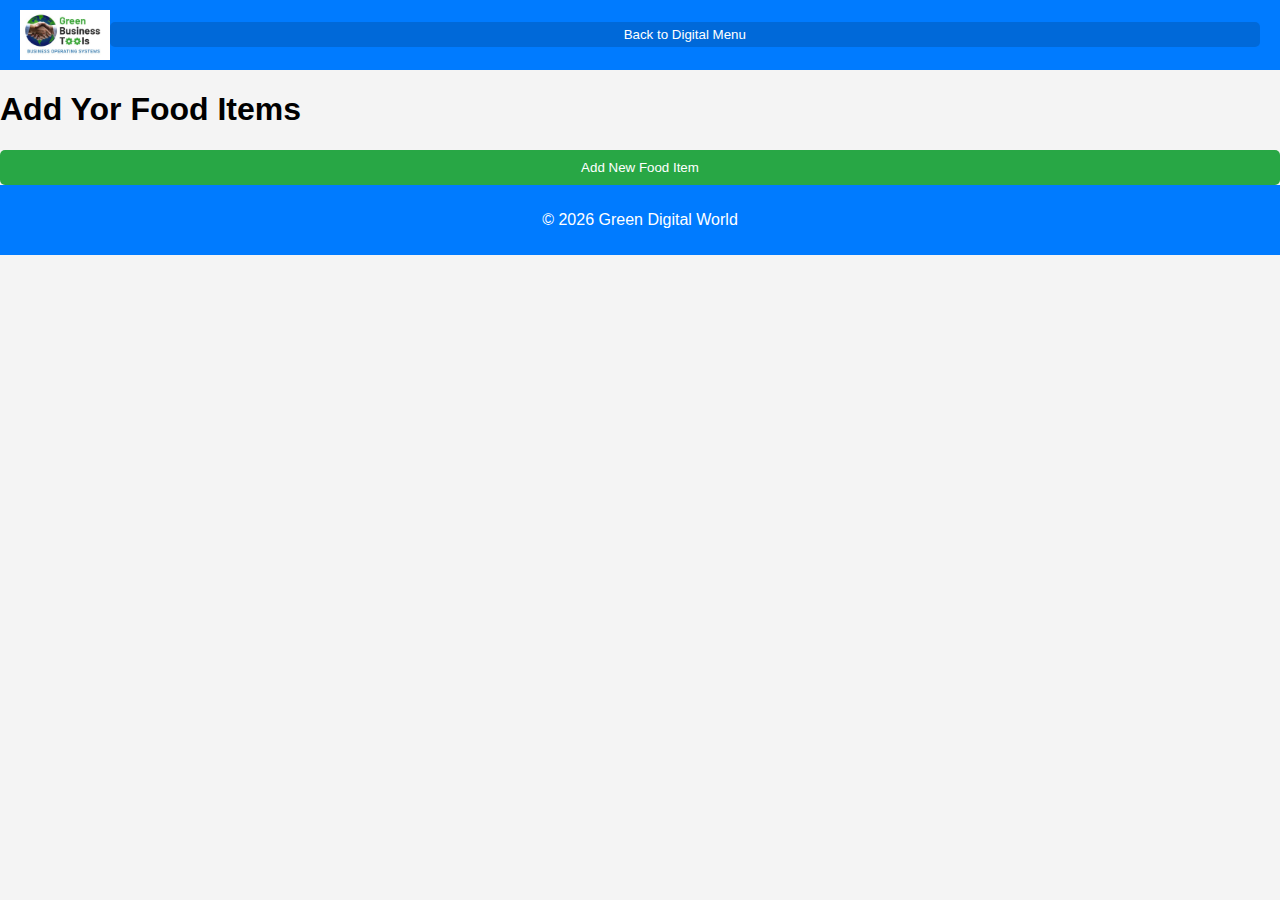
<file: additems.html>
<!DOCTYPE html>
<html lang="en">
<head>
    <meta charset="UTF-8">
    <title>Food Item Management</title>
    <link rel="stylesheet" href="additems.css"> <!-- Create and link your CSS file -->
</head>
<body>
    <header>
        <img src="logo.jpeg" alt="Company Logo" class="logo">
        <button onclick="window.location.href='digital-menu.html'" class="go-back-btn">Back to Digital Menu</button>
       
    </header>

    <main>
        <h1>Add Yor Food Items</h1>
        <button id="showFormBtn">Add New Food Item</button> <!-- Trigger button -->
        <div id="formContainer" style="display: none;"> <!-- Form container -->  
        
        <form id="foodItemForm">
            <label for="imageFile">Image File:</label>
<input type="file" id="imageFile" name="imageFile" accept="image/*" required>

            <label for="foodName">Food Name:</label>
            <input type="text" id="foodName" name="foodName" placeholder="Food name" required>

            <label for="price">Price:</label>
            <input type="text" id="price" name="price" placeholder="Price" required>

            <label for="description">Description:</label>
            <textarea id="description" name="description" placeholder="Description" required></textarea>

            <label for="ingredients">Ingredients:</label>
            <textarea id="ingredients" name="ingredients" placeholder="Ingredients" required></textarea>

            <label for="calories">Calories:</label>
            <input type="number" id="calories" name="calories" placeholder="Calories" required>

            

            <button type="submit">Add To your list</button>
        </form>
    </div>
    <div id="foodItemsList">
        <!-- Saved food items will be displayed here -->
    </div>

    </main>

    <footer>
        <p>&copy; <span id="current-year"></span> Green Digital World</p>
        <script>
            document.getElementById('current-year').textContent = new Date().getFullYear();
        </script>
    </footer>

    <script src="additems.js"></script> <!-- Create and link your JS file -->
</body>
</html>
</file>
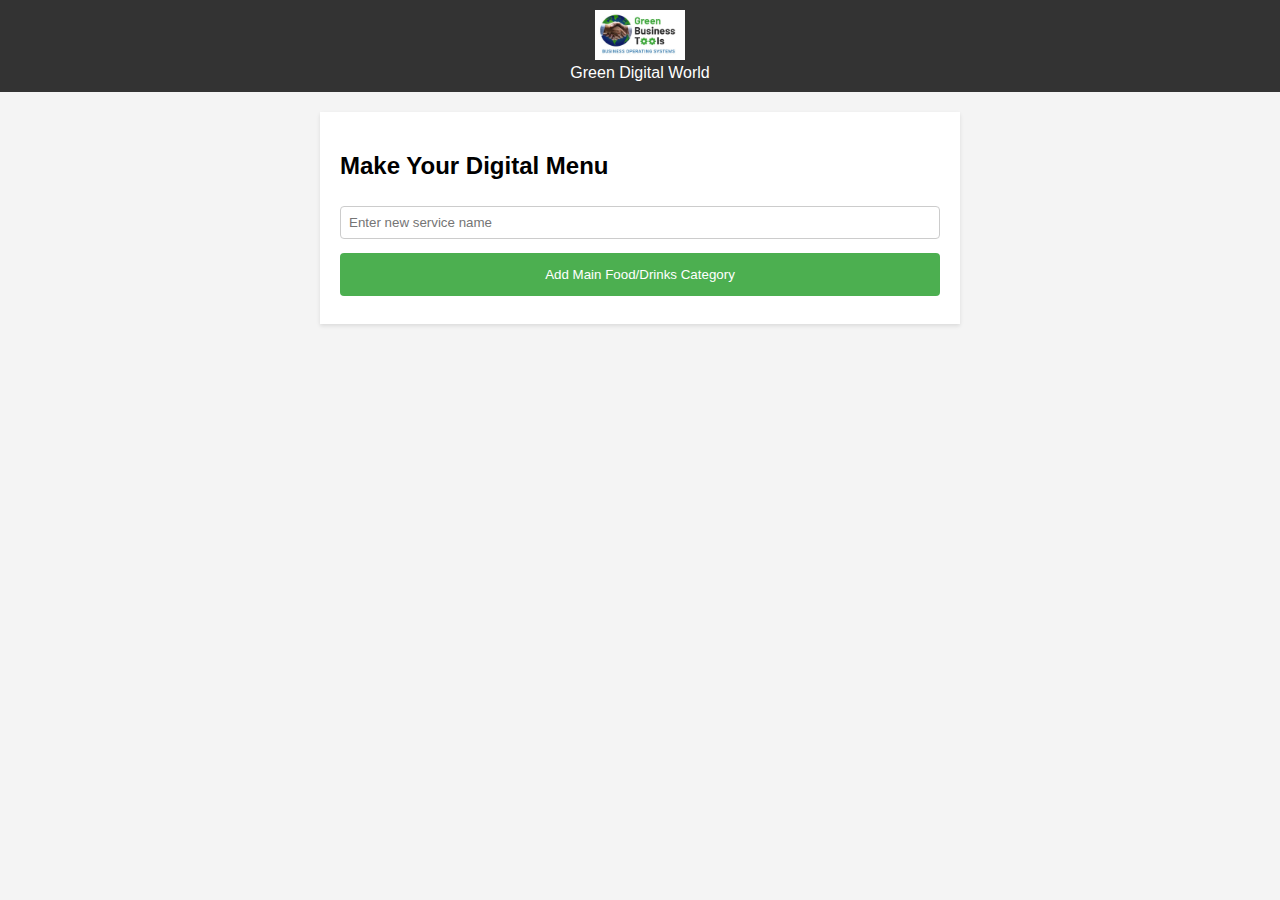
<file: addmain.html>
<!DOCTYPE html>
<html lang="en">
<head>
    <meta charset="UTF-8">
    <title>Main Services Setup</title>
    <link rel="stylesheet" href="addmain.css"> <!-- Ensure the CSS file path is correct -->
</head>
<body>
    <header>
        <div class="header-content">
            <img src="logo.jpeg" alt="Your Logo" class="logo">
            <div class="business-name">Green Digital World</div>
        </div>
    </header>
    
    <div class="main-services-section">
        <h2>Make Your Digital Menu</h2>
        <input type="text" id="newServiceInput" placeholder="Enter new service name">
        <button id="addMainServiceButton">Add Main Food/Drinks Category</button>

        <div id="mainServicesList"></div>
    </div>

    <!-- Sub-item form section -->
    <div id="subItemForm" style="display:none;">
        <h3>Add Food/Drinks Items</h3>
        <input type="text" id="subItemName" placeholder="Enter item name" required>
        <input type="text" id="subItemPrice" placeholder="Enter price (any currency)">
        <textarea id="subItemDescription" placeholder="Enter description (optional)"></textarea>
        <input type="text" id="subItemIngredients" placeholder="Enter ingredients (optional)">
        <input type="number" id="subItemCalories" placeholder="Enter calories (optional)">
        <input type="file" id="subItemImage" accept="image/*" required>
        <button id="submitSubItemButton">Save Item</button>
        <button id="cancelButton" type="button">Cancel</button>
    </div>

    <script src="addmain.js"></script> <!-- Ensure the JS file path is correct -->
</body>
</html>
</file>
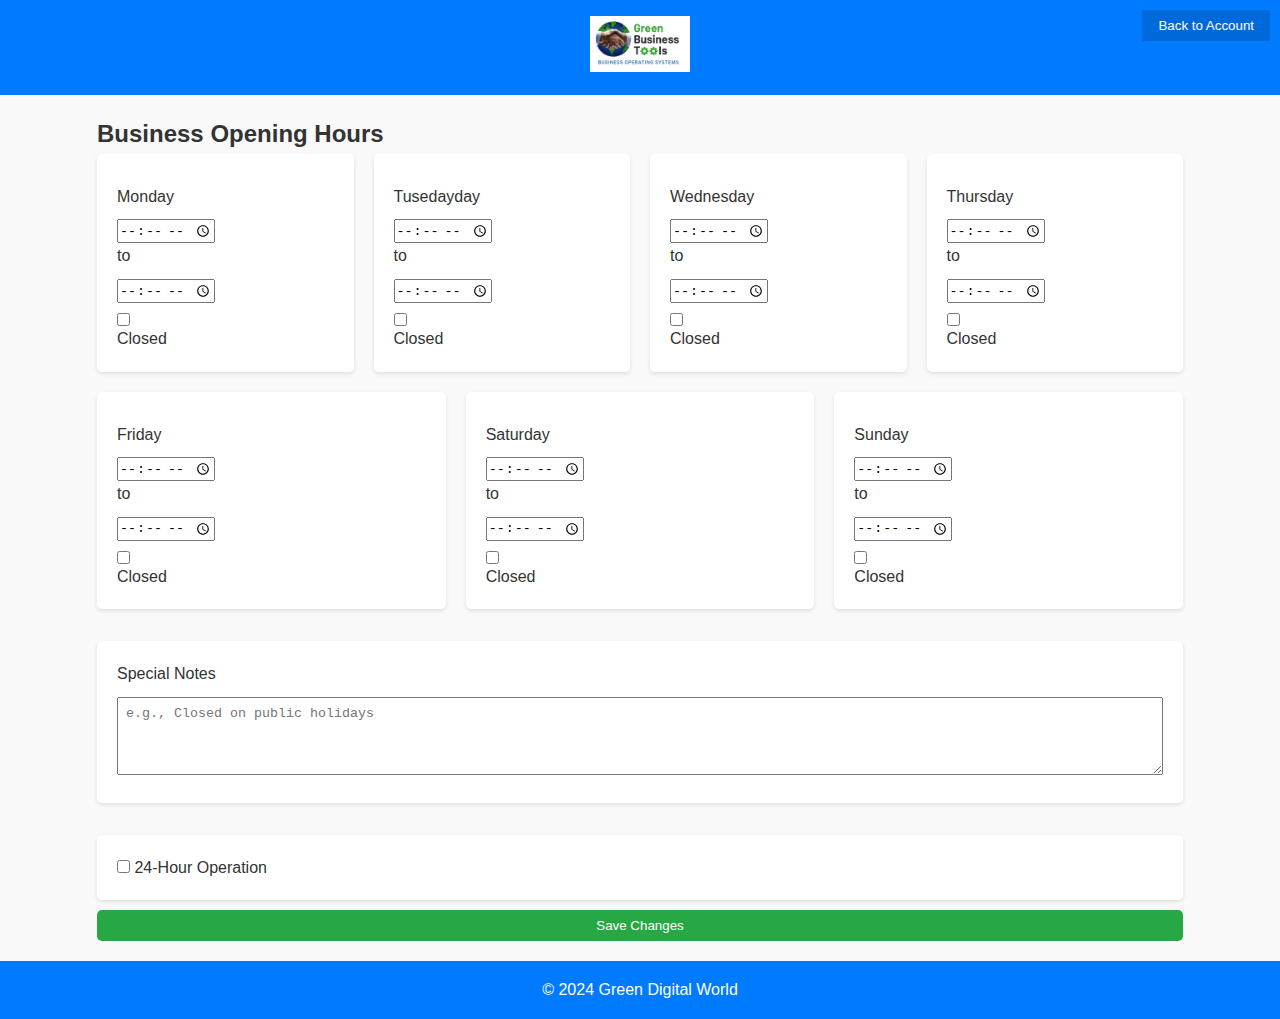
<file: business-opening-hours.html>
<!DOCTYPE html>
<html lang="en">
<head>
    <meta charset="UTF-8">
    <title>Business Opening Hours</title>
    <link rel="stylesheet" href="business-hours.css">
</head>
<body>
    <header>
        <img src="logo.jpeg" alt="Company Logo" class="logo">
        <button onclick="window.location.href='account.html'" class="go-back-btn">Back to Account</button>
    </header>

    <main>
        <h2>Business Opening Hours</h2>
        <form id="openingHoursForm">
            <div class="day-container">
                <!-- Dynamic Day Entries -->
                <!-- Monday -->
                <div class="day">
                    <label for="mondaydayOpen">Monday</label>
                    <input type="time" id="mondayOpen" step="900"> to
                    <input type="time" id="mondayClose" step="900">
                    <label class="closed-checkbox">
                        <input type="checkbox" id="mondayClosed"> Closed
                    </label>
                </div>

                    <div class="day">
                    <label for="tuesdayOpen">Tusedayday</label>
                    <input type="time" id="tuesdayOpen" step="900"> to
                    <input type="time" id="tuesdayClose" step="900">
                    <label class="closed-checkbox">
                        <input type="checkbox" id="tuesdayClosed"> Closed
                    </label>
                </div>

                <div class="day">
                    <label for="wednesdayOpen">Wednesday</label>
                    <input type="time" id="wednesdayOpen" step="900"> to
                    <input type="time" id="wednesdayClose" step="900">
                    <label class="closed-checkbox">
                        <input type="checkbox" id="wednesdayClosed"> Closed
                    </label>
                </div>

                <div class="day">
                    <label for="thursdayOpen">Thursday</label>
                    <input type="time" id="Thursday" step="900"> to
                    <input type="time" id="thursdayClose" step="900">
                    <label class="closed-checkbox">
                        <input type="checkbox" id="thursdayClosed"> Closed
                    </label>
                </div>

                <div class="day">
                    <label for="Firstdayopen">Friday</label>
                    <input type="time" id="fridayOpen" step="900"> to
                    <input type="time" id="fridayClose" step="900">
                    <label class="closed-checkbox">
                        <input type="checkbox" id="fridayClosed"> Closed
                    </label>
                </div>

                <div class="day">
                    <label for="saturdayOpen">Saturday</label>
                    <input type="time" id="saturdayOpen" step="900"> to
                    <input type="time" id="saturdayClose" step="900">
                    <label class="closed-checkbox">
                        <input type="checkbox" id="saturdayClosed"> Closed
                    </label>
                </div>

                <div class="day">
                    <label for="sundayOpen">Sunday</label>
                    <input type="time" id="sundayOpen" step="900"> to
                    <input type="time" id="sundayClose" step="900">
                    <label class="closed-checkbox">
                        <input type="checkbox" id="sundayClosed"> Closed
                    </label>
                </div>
                
                <!-- Additional days follow the same structure as Monday -->

            </div>

            <div class="special-note">
                <label for="specialNotes">Special Notes</label>
                <textarea id="specialNotes" rows="4" placeholder="e.g., Closed on public holidays"></textarea>
            </div>

            <div class="checkbox-container">
                <label class="twentyFourHours">
                    <input type="checkbox" id="twentyFourHours"> 24-Hour Operation
                </label>
            </div>

            <button type="submit">Save Changes</button>
        </form>
    </main>

    <footer>
        <p>&copy; <span id="current-year">2024</span> Green Digital World</p>
    </footer>

    <script src="business-hours.js"></script>
</body>
</html>
</file>
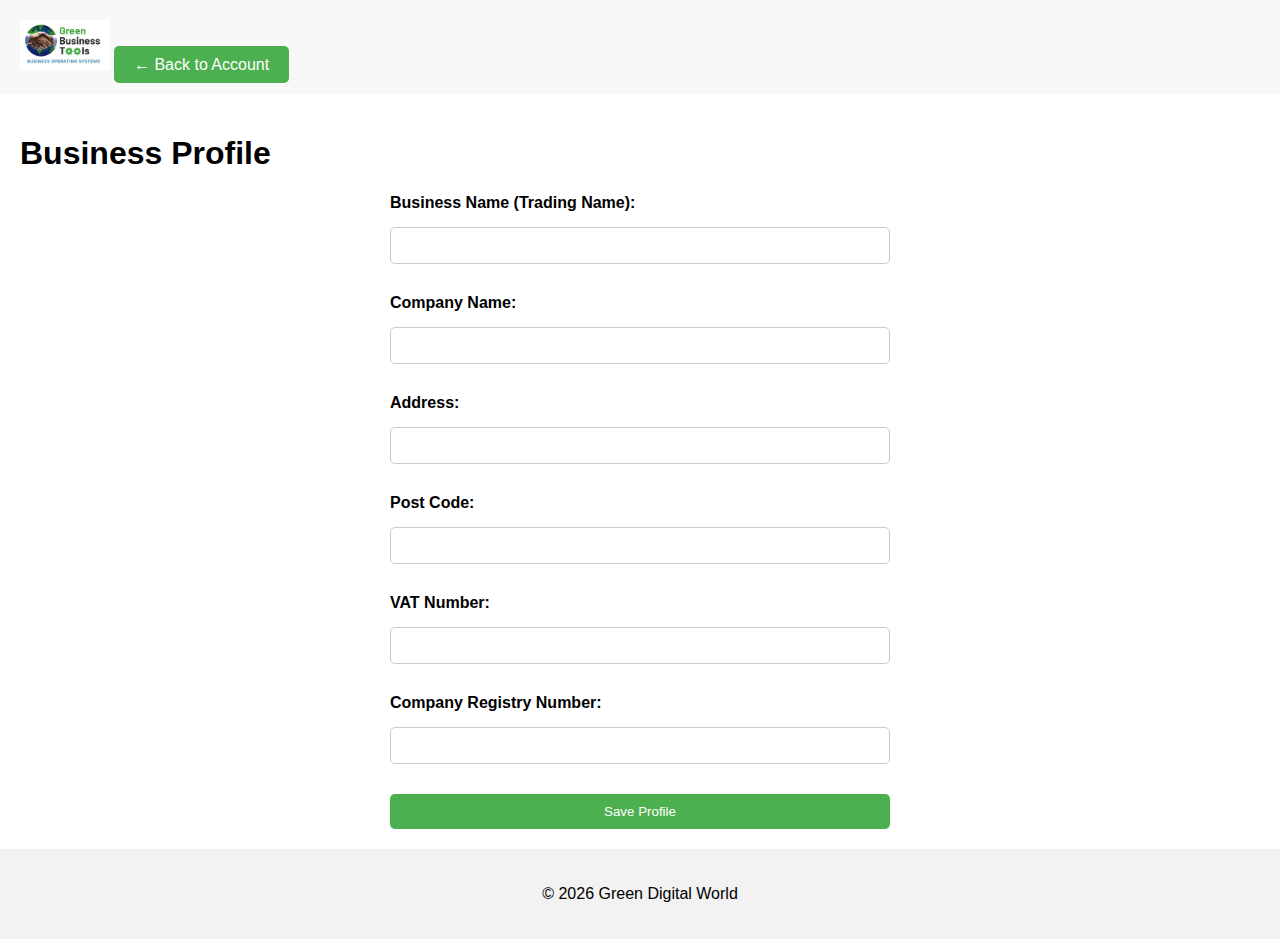
<file: business-profile.html>
<!DOCTYPE html>
<html lang="en">
<head>
    <meta charset="UTF-8">
    <title>Business Profile</title>
    <link rel="stylesheet" href="business-profile.css">
</head>
<body>
    <header>
        <img src="logo.jpeg" alt="Logo" class="logo">
        <a href="account.html" class="back-button">&#x2190; Back to Account</a>
    </header>

    <main>
        <h1>Business Profile</h1>
        <form id="businessProfileForm">
            <label for="tradingName">Business Name (Trading Name):</label>
            <input type="text" id="tradingName" name="tradingName" required>

            <label for="companyName">Company Name:</label>
            <input type="text" id="companyName" name="companyName">

            <label for="address">Address:</label>
            <input type="text" id="address" name="address" required>

            <label for="postcode">Post Code:</label>
            <input type="text" id="postcode" name="postcode" required>

            <label for="vatNumber">VAT Number:</label>
            <input type="text" id="vatNumber" name="vatNumber">

            <label for="companyRegNo">Company Registry Number:</label>
            <input type="text" id="companyRegNo" name="companyRegNo">

            <button type="submit">Save Profile</button>
        </form>
    </main>
    <script src="business-profile.js"></script>

    <footer>
        <p>&copy; <span id="current-year"></span> Green Digital World</p>
        <script>
        document.addEventListener('DOMContentLoaded', function () {
           var currentYear = new Date().getFullYear(); // Get the current year
           document.getElementById('current-year').textContent = currentYear; // Set the current year in the footer
       });
       </script>
    </footer>
    

    
</body>
</html>
</file>
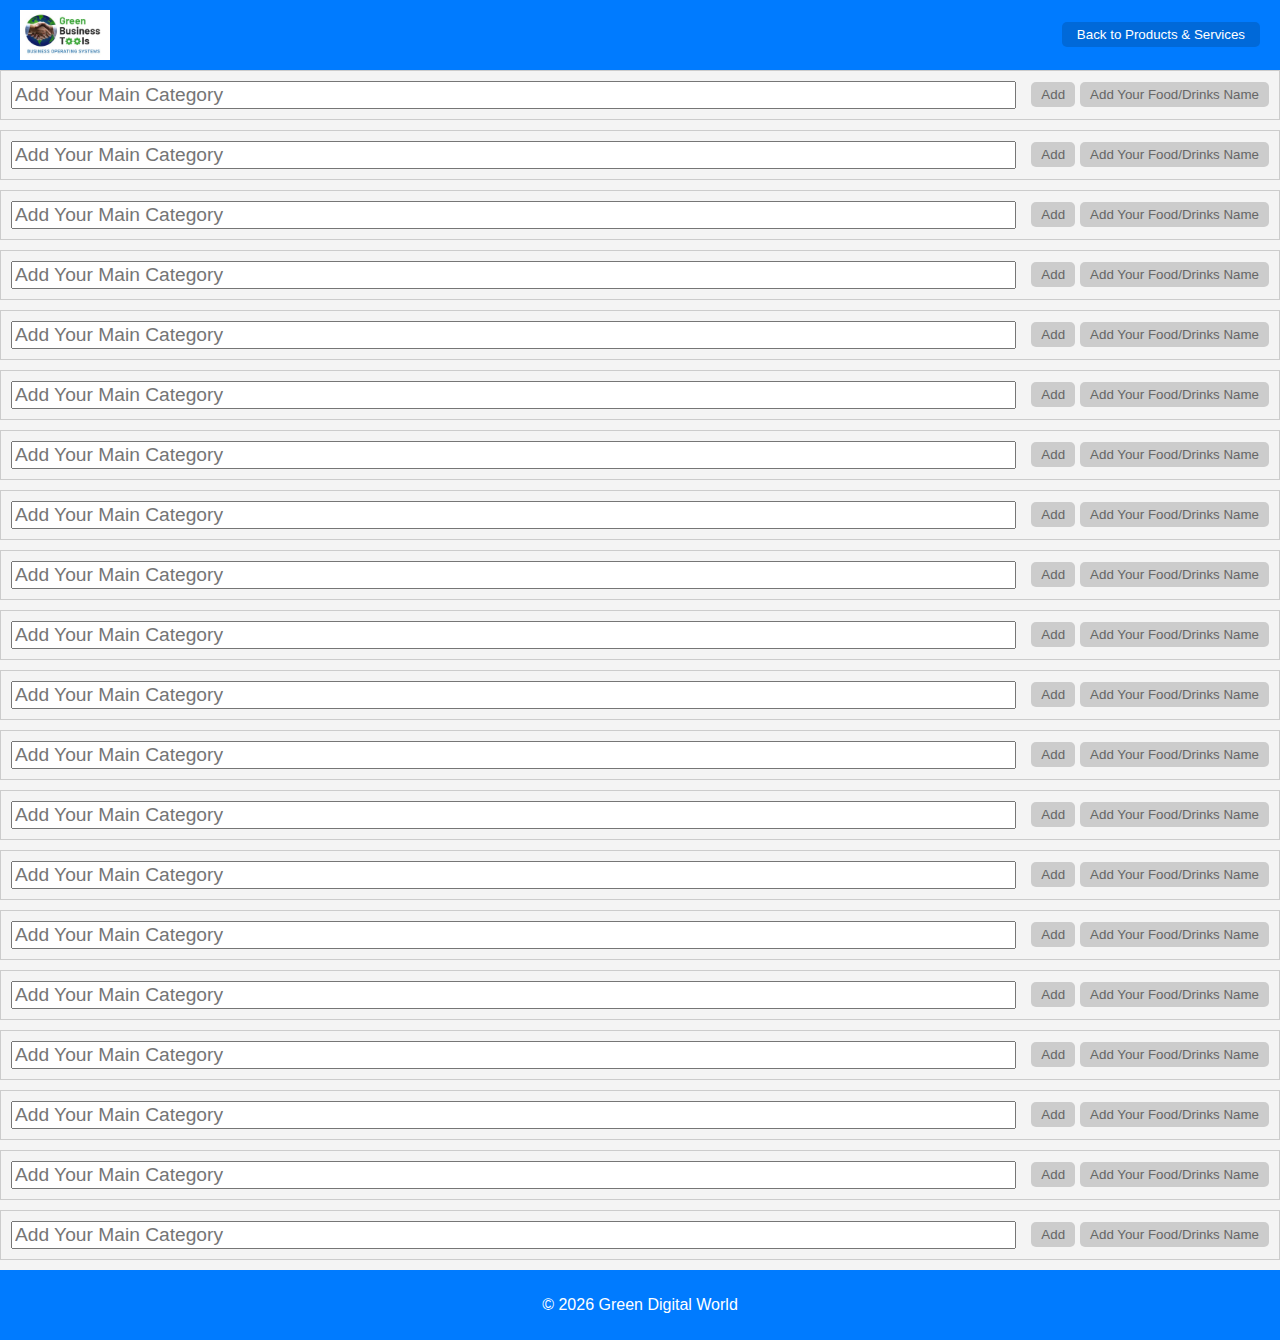
<file: digital-menu.html>
<!DOCTYPE html>
<html lang="en">
<head>
    <meta charset="UTF-8">
    <title>Restaurant Digital Menu</title>
    <link rel="stylesheet" href="digital-menu.css">
</head>
<body>
    <header>
        <img src="logo.jpeg" alt="Company Logo" class="logo">
        <button onclick="window.location.href='products-services.html'" class="go-back-btn">Back to Products & Services</button>
    </header>

    <main>
        <main id="mainContent">
            <!-- Dynamic content will be loaded here by JavaScript -->
        </main>
    
    
    </main>

    <footer>
        <p>&copy; <span id="current-year"></span> Green Digital World</p>
        <script>
            document.getElementById('current-year').textContent = new Date().getFullYear();
         </script>
    </footer>

    <script src="digital-menu.js"></script>
</body>
</html>
</file>
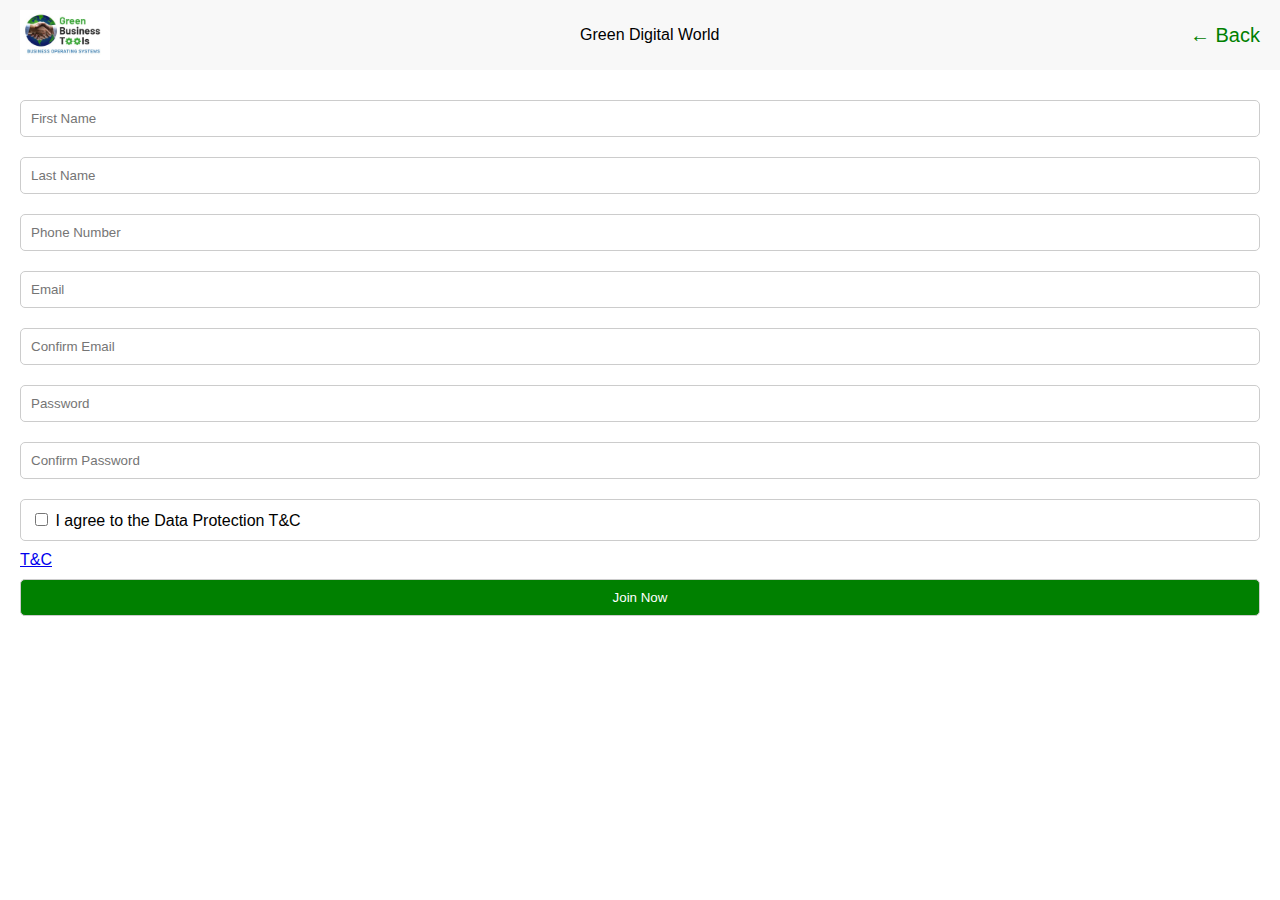
<file: joinus.html>
<!DOCTYPE html>
<html lang="en">
<head>
    <meta charset="UTF-8">
    <title>Join Green Digital World</title>
    <link rel="stylesheet" href="joinus.css">
</head>
<body>
    <header>
        <img src="logo.jpeg" alt="Your Logo" class="logo">
        <div class="business-name">Green Digital World</div>
        <a href="index.html" class="back-arrow">&#x2190; Back</a>
    </header>

    <form id="joinForm">
        <input type="text" placeholder="First Name" required>
        <input type="text" placeholder="Last Name" required>
        <input type="tel" placeholder="Phone Number" required>
        <input type="email" placeholder="Email" required>
        <input type="email" placeholder="Confirm Email" required>
        <input type="password" placeholder="Password" required>
        <input type="password" placeholder="Confirm Password" required>
        <label>
            <input type="checkbox" required> I agree to the Data Protection T&C
        </label>
        <a href="terms.html">T&C</a>
        <button type="submit">Join Now</button>
    </form>

    <!-- OTP Verification Modal -->
    <div id="otpModal" class="modal">
        <div class="modal-content">
            <span class="close-button">&times;</span>
            <p>Please enter your 6-digit code. Check your email.</p>
            <div id="otpInputs">
                <input type="text" inputmode="numeric" pattern="[0-9]*" maxlength="1" required>
                <input type="text" inputmode="numeric" pattern="[0-9]*" maxlength="1" required>
                <input type="text" inputmode="numeric" pattern="[0-9]*" maxlength="1" required>
                <input type="text" inputmode="numeric" pattern="[0-9]*" maxlength="1" required>
                <input type="text" inputmode="numeric" pattern="[0-9]*" maxlength="1" required>
                <input type="text" inputmode="numeric" pattern="[0-9]*" maxlength="1" required>
            </div>
            <button id="otpSubmit">Submit</button>
            <p id="resendOTP">Didn't receive a code? <a href="#">Resend</a></p>
        </div>
    </div> 

    <script src="joinus.js"></script>
</body>
</html>
</file>
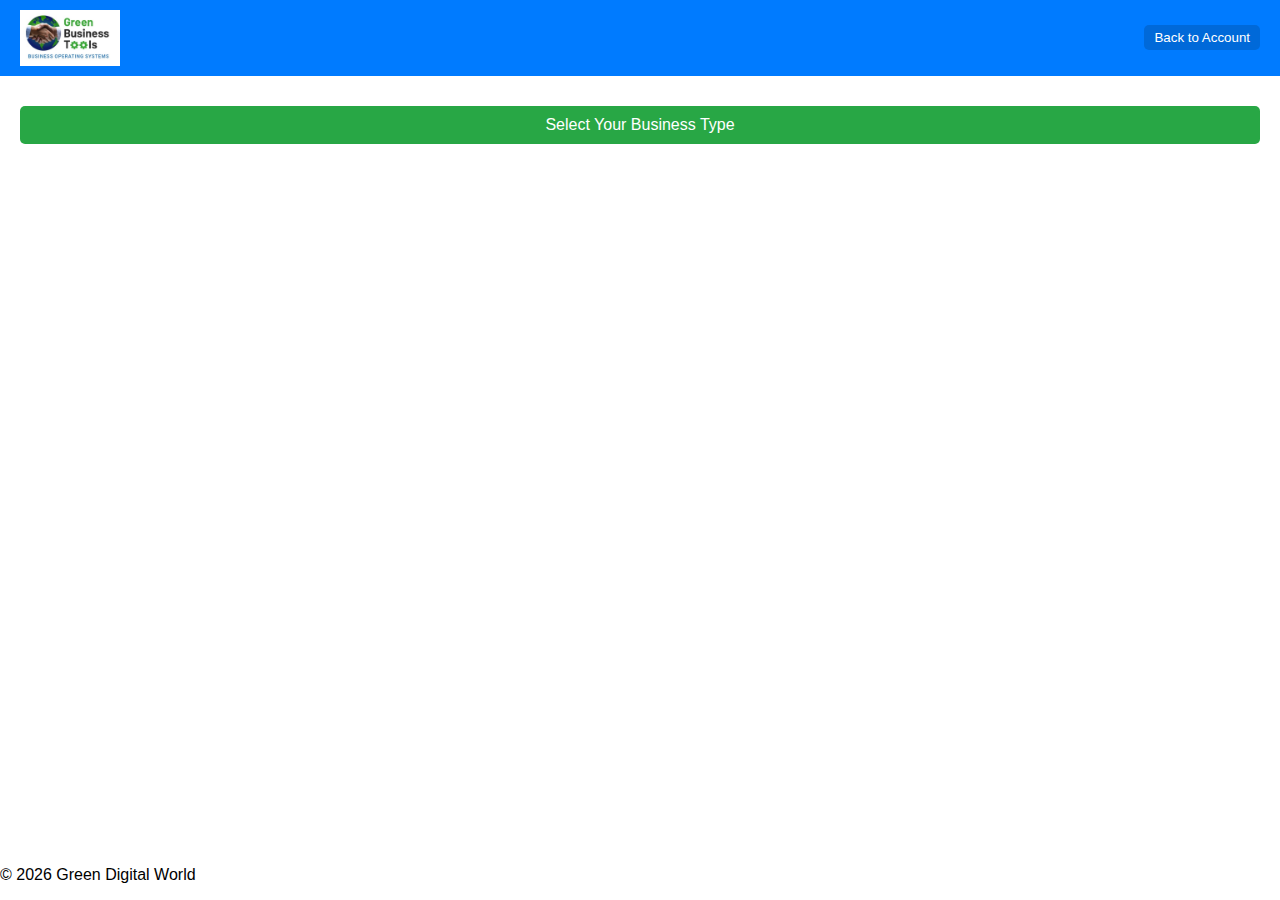
<file: products-services.html>
<!DOCTYPE html>
<html lang="en">
<head>
    <meta charset="UTF-8">
    <title>Products & Services</title>
    <link rel="stylesheet" href="product-service.css">
</head>
<body>
    <header>
        <img src="logo.jpeg" alt="Company Logo" class="logo">
        <button onclick="window.location.href='account.html'" class="go-back-btn">Back to Account</button>
    </header>

    <main>
        <div id="selectBusinessType" class="select-business-type">Select Your Business Type</div>
        <div id="businessCategories" class="business-categories" style="display: none;">
            <button class="category-btn" data-category="Restaurant">Restaurant</button>
            <button class="category-btn" data-category="Retail">Retail</button>
            <!-- Add more categories as needed -->
        </div>

        <!-- Confirmation Modal -->
        <div id="confirmationModal" class="modal" style="display: none;">
            <div class="modal-content">
                <p>Are you sure you want to select "<span id="selectedCategoryName"></span>"?</p>
                <button id="confirmSelection">Yes</button>
                <button id="cancelSelection">Cancel</button>
            </div>
        </div>

        <!-- Category-specific content will be displayed here based on the selection -->
        <div id="categoryContent" style="display: none;">
            <!-- Content like restaurant menu, grocery list, etc. will be dynamically inserted here based on the selected category -->
        </div>

        <!-- Placeholder for Digital Menu Button -->
        <div id="digitalMenuButtonContainer" style="display: none; text-align: center; margin-top: 20px;">
            <button id="makeDigitalMenuBtn">Make Your Restaurant Digital Menu</button>
        </div>
    </main>

    <footer>
        <p>&copy; <span id="current-year"></span> Green Digital World</p>
    </footer>

    <script src="product-service.js"></script>
</body>
</html>
</file>
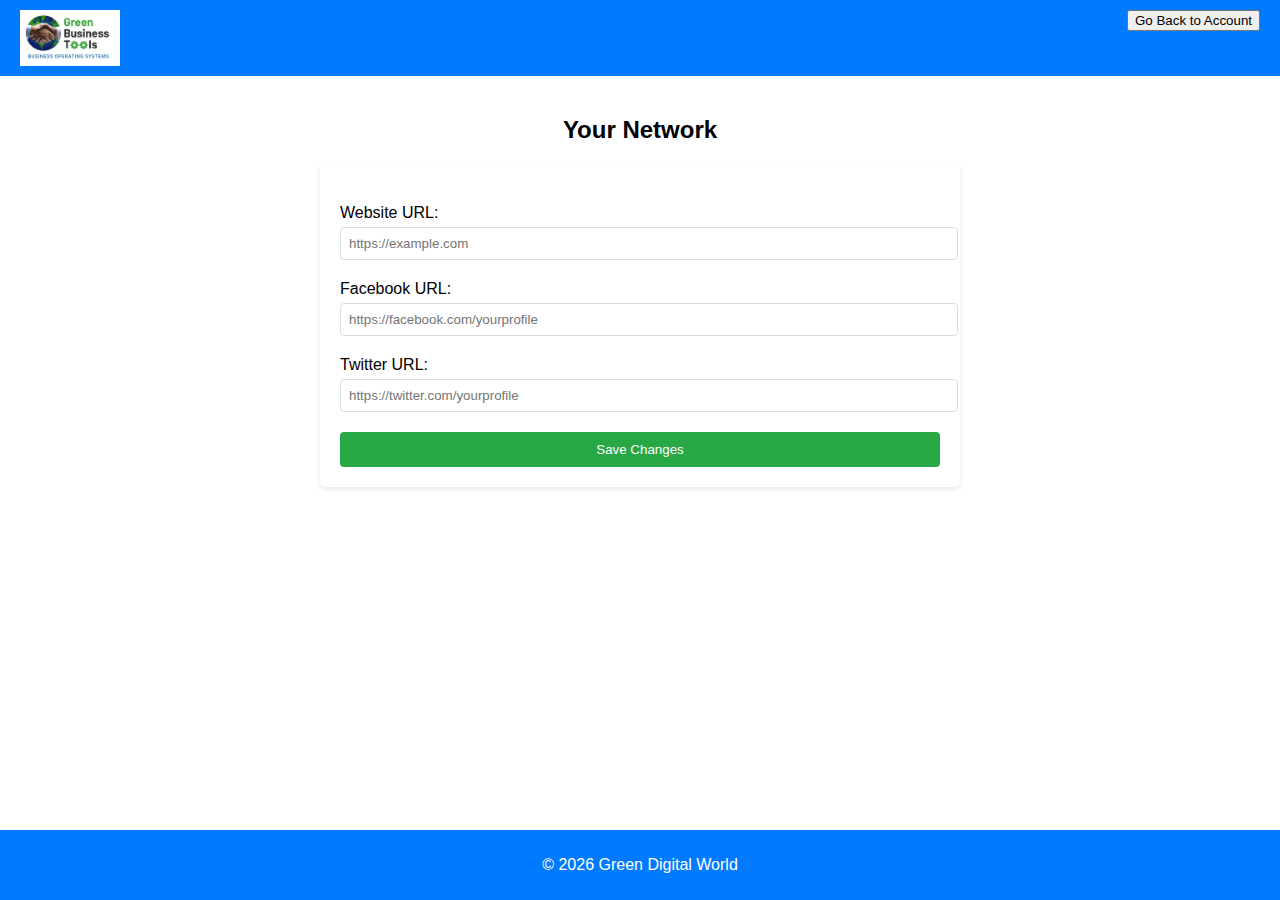
<file: your-network.html>
<!DOCTYPE html>
<html lang="en">
<head>
    <meta charset="UTF-8">
    <title>Your Network</title>
    <link rel="stylesheet" href="network.css"> <!-- Link to your CSS file for styling -->
</head>
<body>
    <header>
        <img src="logo.jpeg" alt="Logo" class="logo" style="float: left;">
        <button onclick="window.location.href='account.html'" style="float: right;">Go Back to Account</button>
    </header>

    <main>
        <h2>Your Network</h2>
        <form id="networkForm">
            <label for="websiteUrl">Website URL:</label>
            <input type="url" id="websiteUrl" name="websiteUrl" placeholder="https://example.com">
            
            <label for="facebookUrl">Facebook URL:</label>
            <input type="url" id="facebookUrl" name="facebookUrl" placeholder="https://facebook.com/yourprofile">
            
            <label for="twitterUrl">Twitter URL:</label>
            <input type="url" id="twitterUrl" name="twitterUrl" placeholder="https://twitter.com/yourprofile">
            
            <!-- Add more social network fields as needed -->

            <button type="submit">Save Changes</button>
        </form>
    </main>

    <footer>
        <p>&copy; <span id="current-year">2024</span> Green Digital World</p>
    </footer>
    
    <script>
        document.getElementById('current-year').textContent = new Date().getFullYear();
    </script>
</body>
</html>
</file>
<file: additems.css>
body {
    font-family: Arial, sans-serif;
    margin: 0;
    padding: 0;
    background-color: #f4f4f4;
}

header {
    background-color: #007bff;
    color: white;
    padding: 10px 20px;
    display: flex;
    justify-content: space-between;
    align-items: center;
}

.logo {
    max-height: 50px;
}

.go-back-btn {
    padding: 5px 15px;
    background-color: #0069d9;
    color: white;
    border: none;
    cursor: pointer;
    border-radius: 5px;
    transition: background-color 0.3s ease;
}

.go-back-btn:hover {
    background-color: #0056b3;
}
@media (max-width: 768px) {
    .go-back-btn {
        width: 30%;
        margin-bottom: 10px;   
    }

    input[type="text"], textarea {
        width: calc(100% - 20px);
    }
}

form {
    margin: 20px;
    background: white;
    padding: 20px;
    border-radius: 5px;
}

label {
    display: block;
    margin: 10px 0 5px;
}

input, textarea {
    width: 100%;
    padding: 10px;
    margin-bottom: 20px;
    border-radius: 5px;
    border: 1px solid #ddd;
}

button {
    width: 100%;
    padding: 10px;
    background-color: #28a745;
    color: white;
    border: none;
    border-radius: 5px;
    cursor: pointer;
}

button:hover {
    background-color: #218838;
}
/* Existing styles... */

/* Additional styles for better UI */
button.edit, button.toggle {
    margin: 5px;
    padding: 8px 12px;
}

button.edit {
    background-color: #ffc107; /* Example: yellow for edit */
}

button.toggle {
    background-color: #17a2b8; /* Example: blue for toggle */
}

button.edit:hover, button.toggle:hover {
    opacity: 0.8;
}

/* Responsive adjustments */
@media (max-width: 768px) {
    .form-container {
        padding: 10px;
    }

    button {
        width: auto; /* Adjust button width for smaller screens */
    }
}


footer {
    background-color: #007bff;
    color: white;
    text-align: center;
    padding: 10px 0;
    width: 100%;
}
</file>
<file: addmain.css>
body {
    font-family: Arial, sans-serif;
    background-color: #f4f4f4;
    margin: 0;
    padding: 0;
}

header {
    background-color: #333;
    color: white;
    padding: 10px 0;
    text-align: center;
}

.header-content img {
    max-height: 50px;
}

.main-services-section {
    max-width: 600px;
    margin: 20px auto;
    padding: 20px;
    background-color: #fff;
    box-shadow: 0 2px 4px rgba(0, 0, 0, 0.1);
}

input[type="text"], input[type="number"], textarea {
    width: 100%;
    padding: 8px;
    margin: 6px 0;
    display: inline-block;
    border: 1px solid #ccc;
    border-radius: 4px;
    box-sizing: border-box;
}

button {
    width: 100%;
    background-color: #4CAF50;
    color: white;
    padding: 14px 20px;
    margin: 8px 0;
    border: none;
    border-radius: 4px;
    cursor: pointer;
}

button:hover {
    background-color: #45a049;
}

.service-item {
    margin-bottom: 20px;
    padding: 10px;
    border: 1px solid #ddd;
    border-radius: 4px;
}

#subItemForm {
    display: none;
    max-width: 600px;
    margin: 20px auto;
    padding: 20px;
    background-color: #fff;
    box-shadow: 0 2px 4px rgba(0, 0, 0, 0.1);
    display: none;
}
</file>
<file: business-profile.css>
body, html {
    margin: 0;
    padding: 0;
    font-family: Arial, sans-serif;
}

header {
    background-color: #f8f8f8;
    padding: 20px;
    text-align: left;
}

.logo {
    height: 50px;
}

.back-button {
    background-color: #4CAF50;
    color: white;
    padding: 10px 20px;
    text-decoration: none;
    border-radius: 5px;
}

main {
    padding: 20px;
}

form {
    display: flex;
    flex-direction: column;
    gap: 10px;
    max-width: 500px;
    margin: auto;
}

label {
    font-weight: bold;
}

input {
    padding: 10px;
    margin: 5px 0 20px 0;
    border: 1px solid #ccc;
    border-radius: 5px;
}

button {
    padding: 10px;
    background-color: #4CAF50;
    color: white;
    border: none;
    cursor: pointer;
    border-radius: 5px;
}

footer {
    text-align: center;
    padding: 20px;
    background-color: #f2f2f2;
}
</file>
<file: digital-menu.css>
body {
    font-family: Arial, sans-serif;
    margin: 0;
    padding: 0;
    background-color: #f4f4f4;
}

header {
    background-color: #007bff;
    color: white;
    padding: 10px 20px;
    display: flex;
    justify-content: space-between;
    align-items: center;
}

.logo {
    max-height: 50px;
}

.go-back-btn {
    padding: 5px 15px;
    background-color: #0069d9;
    color: white;
    border: none;
    cursor: pointer;
    border-radius: 5px;
    transition: background-color 0.3s ease;
}

.go-back-btn:hover {
    background-color: #0056b3;
}
.category-box {
    border: 1px solid #ccc;
    padding: 10px;
    margin-bottom: 10px;
    display: flex;
    align-items: center;
    justify-content: space-between;
}

.category-input {
    flex-grow: 1;
    margin-right: 10px;
    font-size: 1.2em; /* Makes the text inside the input bigger */
}

.edit-btn, .add-item-btn {
    margin-left: 5px;
    background-color: #007bff; /* Bright color for visibility */
    color: white; /* White text for better contrast */
    border: none; /* Remove default border */
    padding: 5px 10px; /* Add some padding for better touch area */
    cursor: pointer; /* Change cursor to pointer to indicate it's clickable */
    border-radius: 5px; /* Optional: Adds rounded corners for a modern look */
}

.edit-btn:disabled, .add-item-btn:disabled {
    background-color: #cccccc; /* Light grey color to indicate the button is disabled */
    color: #666666; /* Darker grey for the text to indicate it's disabled */
    cursor: not-allowed; /* Change cursor to indicate the button is not clickable */
}

.add-btn {
    /* Styles for the add button, similar to edit and add-item buttons for consistency */
    background-color: #28a745; /* Different color to distinguish from edit/add-item buttons */
    color: white;
    border: none;
    padding: 5px 10px;
    cursor: pointer;
    border-radius: 5px;
    margin-left: 5px; /* Ensure consistent spacing */
}

.add-btn:disabled {
    background-color: #cccccc;
    color: #666666;
    cursor: not-allowed;
}

footer {
    background-color: #007bff;
    color: white;
    text-align: center;
    padding: 10px 0;
    width: 100%;
}


@media (max-width: 768px) {
    header, main, footer {
        padding: 10px;
    }

    .logo, .go-back-btn {
        margin-bottom: 10px;
    }

    input[type="text"] {
        width: calc(100% - 20px);
    }
}
</file>
<file: joinus.css>
body, html {
    margin: 0;
    padding: 0;
    font-family: Arial, sans-serif;
}

header {
    display: flex;
    justify-content: space-between;
    align-items: center;
    padding: 10px 20px;
    background-color: #f8f8f8;
}

.logo {
    height: 50px;
}

.back-arrow {
    color: green;
    text-decoration: none;
    font-size: 20px;
}

form {
    display: flex;
    flex-direction: column;
    margin: 20px;
}

input[type="text"],
input[type="tel"],
input[type="email"],
input[type="password"],
button,
label {
    margin: 10px 0;
    padding: 10px;
    border: 1px solid #ccc;
    border-radius: 5px;
}

button {
    background-color: green;
    color: white;
    cursor: pointer;
}

.modal {
    display: none;
    position: fixed;
    z-index: 100;
    left: 0;
    top: 0;
    width: 100%;
    height: 100%;
    overflow: auto;
    background-color: rgba(0,0,0,0.4);
}

.modal-content {
    background-color: #fefefe;
    margin: 15% auto;
    padding: 20px;
    border: 1px solid #888;
    width: 90%;
    max-width: 400px;
    text-align: center;
}

#otpInputs {
    display: flex;
    justify-content: space-between;
    margin: 20px 0;
}

#otpInputs input {
    width: 30px; /* Adjust size for better mobile experience */
    height: 40px;
    font-size: 20px;
    text-align: center;
}

#resendOTP {
    margin-top: 20px;
}

.close-button {
    float: right;
    font-size: 25px;
    font-weight: bold;
}

.close-button:hover,
.close-button:focus {
    color: black;
    text-decoration: none;
    cursor: pointer;
}
</file>
<file: product-service.css>
body {
    font-family: Arial, sans-serif;
    margin: 0;
    padding: 0;
    display: flex;
    flex-direction: column;
    min-height: 100vh;
}

header {
    background-color: #007bff;
    color: white;
    padding: 10px 20px;
    display: flex;
    justify-content: space-between;
    align-items: center;
}

.logo {
    max-width: 100px; /* Adjust based on your logo's size */
    height: auto;
}

.go-back-btn, .category-btn, #makeDigitalMenuBtn {
    padding: 5px 10px;
    background-color: #0069d9;
    color: #ffffff;
    border: none;
    cursor: pointer;
    border-radius: 5px;
}

main {
    flex: 1;
    padding: 20px;
}

.select-business-type, .business-categories, #digitalMenuButtonContainer {
    text-align: center;
    margin: 10px 0;
}

.select-business-type, .category-btn {
    cursor: pointer;
    background-color: #28a745;
    color: #ffffff;
    padding: 10px 20px;
    border-radius: 5px;
}

.business-categories, #digitalMenuButtonContainer {
    display: none;
}

.modal {
    display: none;
    position: fixed;
    z-index: 1;
    left: 0;
    top: 0;
    width: 100%;
    height: 100%;
    overflow: auto;
    background-color: rgba(0,0,0,0.4);
}

.modal-content {
    background-color: #fefefe;
    margin: 15% auto;
    padding: 20px;
    border: 1px solid #888;
    width: 80%;
    box-sizing: border-box; /* Added to ensure padding is included in width */
}

@media (max-width: 768px) {
    .modal-content {
        width: 90%;
    }
}
</file>
<file: network.css>
body {
    font-family: Arial, sans-serif;
    margin: 0;
    padding: 0;
    display: flex;
    flex-direction: column;
    min-height: 100vh;
}

header, footer {
    background-color: #007bff;
    color: white;
    padding: 10px 20px;
    text-align: center;
}

.logo, .go-back-btn {
    max-width: 100px; /* Adjust based on actual logo size */
    height: auto;
    display: inline-block; /* For inline positioning with text-align center */
}

main {
    flex: 1;
    padding: 20px;
    display: flex;
    flex-direction: column; /* Stack content vertically */
    align-items: center; /* Center content horizontally */
}

form {
    width: 100%;
    max-width: 600px;
    padding: 20px;
    box-shadow: 0 2px 5px rgba(0,0,0,0.1);
    background: #fff;
    border-radius: 5px;
}

form label {
    display: block;
    margin-top: 20px;
}

form input[type="url"] {
    width: 100%; /* Full width to stack vertically */
    padding: 8px;
    margin-top: 5px;
    border: 1px solid #ddd;
    border-radius: 4px;
}

form button {
    width: 100%;
    padding: 10px;
    margin-top: 20px;
    background-color: #28a745;
    color: white;
    border: none;
    cursor: pointer;
    border-radius: 4px;
}

/* Responsive adjustments */
@media (max-width: 768px) {
    header, footer {
        padding: 10px;
    }

    .logo, .go-back-btn {
        margin: auto;
    }

    main {
        padding: 10px;
    }
}
</file>
<file: business-hours.css>
/* Basic reset for consistent styling across browsers */
* {
    box-sizing: border-box;
    margin: 0;
    padding: 0;
}

body {
    font-family: 'Arial', sans-serif;
    background-color: #f9f9f9;
    color: #333;
    line-height: 1.6;
    display: flex;
    flex-direction: column;
    min-height: 100vh;
}

header {
    background-color: #007bff;
    color: #ffffff;
    padding: 1rem;
    text-align: center;
    position: relative;
}

header .logo {
    width: 100px;
}

.go-back-btn {
    background-color: #0069d9;
    color: #ffffff;
    border: none;
    padding: 0.5rem 1rem;
    cursor: pointer;
    position: absolute;
    right: 10px;
    top: 10px;
}

main {
    padding: 20px;
    flex: 1;
    max-width: 1200px;
    margin: auto;
}

.day-container {
    display: flex;
    flex-wrap: wrap;
    gap: 20px;
}

.day {
    flex: 1 1 250px;
    background-color: #fff;
    box-shadow: 0 2px 4px rgba(0,0,0,0.1);
    padding: 20px;
    border-radius: 5px;
}

.day label, .day input[type="time"], .day input[type="checkbox"] {
    display: block;
    margin-top: 10px;
}

.special-note, .checkbox-container {
    margin-top: 2rem;
    background-color: #fff;
    padding: 20px;
    border-radius: 5px;
    box-shadow: 0 2px 4px rgba(0,0,0,0.1);
}

.special-note textarea, button[type="submit"] {
    width: 100%;
    padding: 0.5rem;
    margin-top: 10px;
}

button[type="submit"] {
    background-color: #28a745;
    color: #fff;
    border: none;
    border-radius: 5px;
    cursor: pointer;
}

footer {
    background-color: #007bff;
    color: #ffffff;
    text-align: center;
    padding: 1rem 0;
    margin-top: auto;
}

@media (max-width: 768px) {
    .day-container {
        flex-direction: column;
    }

    .go-back-btn {
        width: auto;
        position: static;
        margin: 10px auto;
        display: block;
    }
}
</file>
